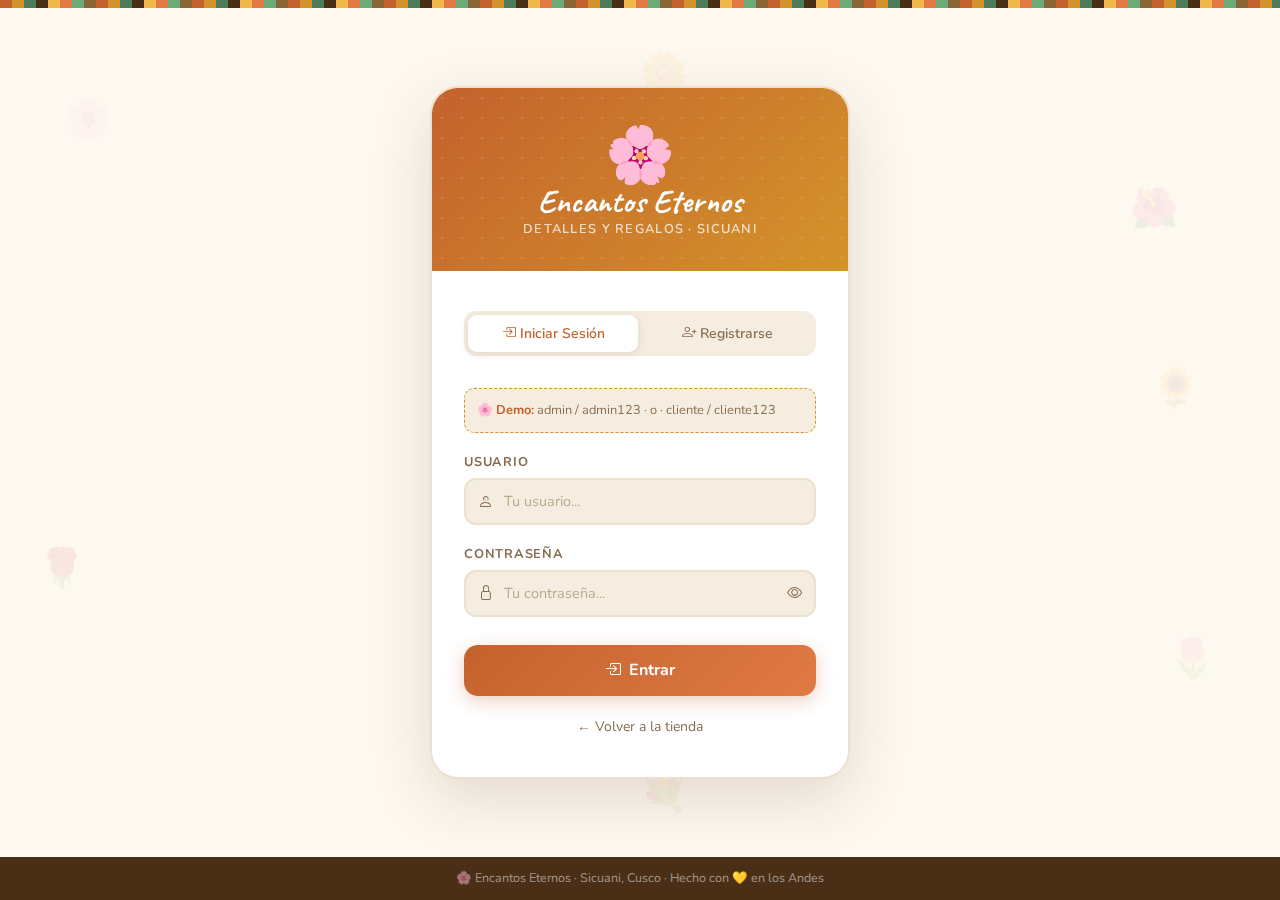
<file: frontend/login.html>
<!DOCTYPE html>
<html lang="es">
<head>
  <meta charset="UTF-8"/>
  <meta name="viewport" content="width=device-width, initial-scale=1.0"/>
  <title>Iniciar Sesión – Encantos Eternos</title>
  <link href="https://cdn.jsdelivr.net/npm/bootstrap@5.3.3/dist/css/bootstrap.min.css" rel="stylesheet"/>
  <link href="https://cdn.jsdelivr.net/npm/bootstrap-icons@1.11.3/font/bootstrap-icons.min.css" rel="stylesheet"/>
  <link href="https://fonts.googleapis.com/css2?family=Caveat:wght@400;600;700&family=Lora:ital,wght@0,400;0,600&family=Nunito:wght@300;400;600;700&display=swap" rel="stylesheet"/>
  <style>
    :root {
      --hueso: #fdf8f0; --hueso-2: #f5ede0; --hueso-3: #ede0cc;
      --terracota: #c4622d; --terra-dk: #a34e20; --terra-lt: #e07a45;
      --mostaza: #d4932a; --mostaza-lt: #f0b84a;
      --verde: #4a7c59; --verde-dk: #325a3e;
      --ocre: #8b6635; --marron: #4a2e15;
      --texto: #3d2810; --muted: #8a6e52;
    }
    *, *::before, *::after { box-sizing: border-box; margin: 0; }
    html { scroll-behavior: smooth; }
    body {
      font-family: 'Nunito', sans-serif;
      background: var(--hueso);
      min-height: 100vh;
      display: flex;
      flex-direction: column;
      overflow-x: hidden;
    }

    /* Andean stripe */
    .andean-top {
      height: 8px;
      background: repeating-linear-gradient(90deg,
        #c4622d 0,#c4622d 12px, #d4932a 12px,#d4932a 24px,
        #4a7c59 24px,#4a7c59 36px, #4a2e15 36px,#4a2e15 48px,
        #f0b84a 48px,#f0b84a 60px, #e07a45 60px,#e07a45 72px,
        #6aab7a 72px,#6aab7a 84px, #8b6635 84px,#8b6635 96px);
    }

    /* Background flores flotantes */
    .bg-flores {
      position: fixed; inset: 0; pointer-events: none; z-index: 0; overflow: hidden;
    }
    .bg-flor {
      position: absolute; font-size: clamp(1.5rem,3vw,3rem); opacity: .07;
      animation: floatBg 20s ease-in-out infinite;
    }

    .login-wrap {
      flex: 1; display: flex; align-items: center; justify-content: center;
      padding: 2rem 1rem; position: relative; z-index: 1;
    }

    .login-card {
      background: white;
      border-radius: 28px;
      border: 2.5px solid var(--hueso-3);
      box-shadow: 0 20px 60px rgba(78,46,21,.15);
      width: 100%; max-width: 420px;
      overflow: hidden;
      animation: slideUp .6s ease both;
    }

    .login-header {
      background: linear-gradient(135deg, var(--terracota) 0%, var(--mostaza) 100%);
      padding: 2.5rem 2rem 2rem;
      text-align: center;
      position: relative;
      overflow: hidden;
    }
    .login-header::before {
      content: '';
      position: absolute; inset: 0;
      background-image: radial-gradient(rgba(255,255,255,.15) 1px, transparent 1px);
      background-size: 20px 20px;
    }
    .login-logo { font-size: 3.5rem; line-height: 1; position: relative; z-index: 1; animation: wiggle 3s ease-in-out infinite; }
    .login-brand { font-family: 'Caveat', cursive; font-size: 2rem; font-weight: 700; color: white; line-height: 1.1; position: relative; z-index: 1; }
    .login-sub { font-size: .8rem; color: rgba(255,255,255,.75); letter-spacing: .1em; text-transform: uppercase; font-weight: 600; position: relative; z-index: 1; }

    .login-body { padding: 2.5rem 2rem; }

    .tab-selector {
      display: flex; background: var(--hueso-2); border-radius: 12px; padding: 4px;
      margin-bottom: 2rem; gap: 4px;
    }
    .tab-btn {
      flex: 1; padding: .5rem; border: none; border-radius: 9px; font-family: 'Nunito', sans-serif;
      font-size: .875rem; font-weight: 600; cursor: pointer; transition: all .25s;
      background: transparent; color: var(--muted);
    }
    .tab-btn.active {
      background: white; color: var(--terracota);
      box-shadow: 0 2px 8px rgba(78,46,21,.12);
    }

    .form-group { margin-bottom: 1.25rem; }
    .form-label-custom {
      display: block; font-size: .8rem; font-weight: 700; color: var(--muted);
      letter-spacing: .06em; text-transform: uppercase; margin-bottom: .4rem;
    }
    .input-wrap { position: relative; }
    .input-ico {
      position: absolute; left: .9rem; top: 50%; transform: translateY(-50%);
      color: var(--muted); font-size: .95rem; pointer-events: none;
    }
    .input-custom {
      width: 100%; background: var(--hueso-2); border: 2px solid var(--hueso-3);
      border-radius: 12px; padding: .65rem 1rem .65rem 2.4rem;
      font-family: 'Nunito', sans-serif; font-size: .9rem; color: var(--texto);
      transition: border-color .2s, box-shadow .2s; outline: none;
    }
    .input-custom:focus { border-color: var(--terracota); box-shadow: 0 0 0 3px rgba(196,98,45,.12); }
    .input-custom::placeholder { color: #bca88e; }
    .input-toggle {
      position: absolute; right: .9rem; top: 50%; transform: translateY(-50%);
      background: none; border: none; color: var(--muted); cursor: pointer; font-size: .95rem; padding: 0;
    }

    .btn-login-main {
      width: 100%; background: linear-gradient(135deg, var(--terracota), var(--terra-lt));
      color: white; border: none; border-radius: 14px; padding: .85rem;
      font-family: 'Nunito', sans-serif; font-size: 1rem; font-weight: 700;
      cursor: pointer; transition: all .25s; box-shadow: 0 5px 18px rgba(196,98,45,.3);
      margin-top: .5rem;
    }
    .btn-login-main:hover { transform: translateY(-2px); box-shadow: 0 8px 28px rgba(196,98,45,.4); }
    .btn-login-main:active { transform: translateY(0); }
    .btn-login-main:disabled { opacity: .7; cursor: not-allowed; transform: none; }

    .login-divider { text-align: center; color: var(--muted); font-size: .8rem; margin: 1.25rem 0; position: relative; }
    .login-divider::before, .login-divider::after {
      content: ''; position: absolute; top: 50%; width: 35%; height: 1px; background: var(--hueso-3);
    }
    .login-divider::before { left: 0; }
    .login-divider::after { right: 0; }

    .alert-custom {
      border-radius: 10px; padding: .75rem 1rem; font-size: .875rem; font-weight: 600;
      margin-bottom: 1rem; display: none; align-items: center; gap: .5rem;
    }
    .alert-error { background: #fef0ee; border: 1.5px solid #f5b8a8; color: var(--terra-dk); }
    .alert-success { background: #edf7f1; border: 1.5px solid #a8e0c0; color: var(--verde-dk); }

    .demo-hint {
      background: var(--hueso-2); border: 1.5px dashed var(--mostaza);
      border-radius: 10px; padding: .75rem; margin-bottom: 1.25rem;
      font-size: .8rem; color: var(--muted);
    }
    .demo-hint strong { color: var(--terracota); }

    .back-link {
      display: block; text-align: center; margin-top: 1.25rem;
      font-size: .875rem; color: var(--muted); text-decoration: none;
      transition: color .2s;
    }
    .back-link:hover { color: var(--terracota); }

    footer.login-footer {
      background: var(--marron); color: rgba(255,255,255,.5);
      text-align: center; padding: .75rem; font-size: .78rem; position: relative; z-index: 1;
    }
    footer.login-footer span { color: #f0b84a; }

    @keyframes slideUp {
      from { opacity: 0; transform: translateY(30px); }
      to { opacity: 1; transform: translateY(0); }
    }
    @keyframes wiggle {
      0%,100% { transform: rotate(0); }
      20% { transform: rotate(-8deg); }
      40% { transform: rotate(8deg); }
      60% { transform: rotate(-4deg); }
      80% { transform: rotate(4deg); }
    }
    @keyframes floatBg {
      0%,100% { transform: translateY(0) rotate(0); }
      33% { transform: translateY(-20px) rotate(10deg); }
      66% { transform: translateY(-10px) rotate(-5deg); }
    }
  </style>
</head>
<body>

  <div class="andean-top"></div>

  <!-- Flores de fondo -->
  <div class="bg-flores" aria-hidden="true">
    <div class="bg-flor" style="top:10%;left:5%;animation-delay:0s">🌸</div>
    <div class="bg-flor" style="top:20%;right:8%;animation-delay:-3s">🌺</div>
    <div class="bg-flor" style="top:60%;left:3%;animation-delay:-6s">🌹</div>
    <div class="bg-flor" style="top:70%;right:5%;animation-delay:-9s">🌷</div>
    <div class="bg-flor" style="top:40%;left:90%;animation-delay:-12s">🌻</div>
    <div class="bg-flor" style="top:85%;left:50%;animation-delay:-15s">💐</div>
    <div class="bg-flor" style="top:5%;left:50%;animation-delay:-18s">🌼</div>
  </div>

  <div class="login-wrap">
    <div class="login-card">
      <div class="login-header">
        <div class="login-logo">🌸</div>
        <div class="login-brand">Encantos Eternos</div>
        <div class="login-sub">Detalles y Regalos · Sicuani</div>
      </div>

      <div class="login-body">
        <!-- Tabs -->
        <div class="tab-selector">
          <button class="tab-btn active" id="tabLogin" onclick="switchTab('login')">
            <i class="bi bi-box-arrow-in-right me-1"></i>Iniciar Sesión
          </button>
          <button class="tab-btn" id="tabRegister" onclick="switchTab('register')">
            <i class="bi bi-person-plus me-1"></i>Registrarse
          </button>
        </div>

        <!-- Alerta -->
        <div class="alert-custom alert-error" id="alertError">
          <i class="bi bi-exclamation-circle"></i>
          <span id="alertErrorMsg">Error</span>
        </div>
        <div class="alert-custom alert-success" id="alertSuccess">
          <i class="bi bi-check-circle"></i>
          <span id="alertSuccessMsg">¡Éxito!</span>
        </div>

        <!-- Demo hint -->
        <div class="demo-hint" id="demoHint">
          🌸 <strong>Demo:</strong> admin / admin123 · o · cliente / cliente123
        </div>

        <!-- Formulario Login -->
        <form id="formLogin" onsubmit="handleLogin(event)">
          <div class="form-group">
            <label class="form-label-custom">Usuario</label>
            <div class="input-wrap">
              <i class="bi bi-person input-ico"></i>
              <input type="text" class="input-custom" id="loginUser" placeholder="Tu usuario..." required autocomplete="username"/>
            </div>
          </div>
          <div class="form-group">
            <label class="form-label-custom">Contraseña</label>
            <div class="input-wrap">
              <i class="bi bi-lock input-ico"></i>
              <input type="password" class="input-custom" id="loginPass" placeholder="Tu contraseña..." required autocomplete="current-password"/>
              <button type="button" class="input-toggle" onclick="togglePass('loginPass',this)">
                <i class="bi bi-eye"></i>
              </button>
            </div>
          </div>
          <button type="submit" class="btn-login-main" id="btnLogin">
            <i class="bi bi-box-arrow-in-right me-2"></i>Entrar
          </button>
        </form>

        <!-- Formulario Registro -->
        <form id="formRegister" onsubmit="handleRegister(event)" style="display:none;">
          <div class="form-group">
            <label class="form-label-custom">Nombre completo</label>
            <div class="input-wrap">
              <i class="bi bi-person-heart input-ico"></i>
              <input type="text" class="input-custom" id="regNombre" placeholder="Tu nombre..." required/>
            </div>
          </div>
          <div class="form-group">
            <label class="form-label-custom">Usuario</label>
            <div class="input-wrap">
              <i class="bi bi-at input-ico"></i>
              <input type="text" class="input-custom" id="regUser" placeholder="Elige un usuario..." required autocomplete="username"/>
            </div>
          </div>
          <div class="form-group">
            <label class="form-label-custom">Contraseña</label>
            <div class="input-wrap">
              <i class="bi bi-lock input-ico"></i>
              <input type="password" class="input-custom" id="regPass" placeholder="Elige una contraseña..." required autocomplete="new-password"/>
              <button type="button" class="input-toggle" onclick="togglePass('regPass',this)">
                <i class="bi bi-eye"></i>
              </button>
            </div>
          </div>
          <button type="submit" class="btn-login-main" id="btnRegister">
            <i class="bi bi-person-check me-2"></i>Crear cuenta
          </button>
          <p style="font-size:.78rem;color:var(--muted);text-align:center;margin-top:.75rem;">
            Las cuentas nuevas se crean como cliente. Para acceso admin, contacta al administrador.
          </p>
        </form>

        <a href="index.html" class="back-link">← Volver a la tienda</a>
      </div>
    </div>
  </div>

  <footer class="login-footer">
    🌸 Encantos Eternos · Sicuani, Cusco · Hecho con <span>💛</span> en los Andes
  </footer>

  <script src="../backend/auth.js"></script>
  <script>
    // Redirigir si ya hay sesión
    if (window.auth && window.auth.isLoggedIn()) {
      const session = window.auth.getSession();
      window.location.href = session.rol === 'admin' ? 'dashboard.html' : 'index.html';
    }

    function switchTab(tab) {
      const isLogin = tab === 'login';
      document.getElementById('tabLogin').classList.toggle('active', isLogin);
      document.getElementById('tabRegister').classList.toggle('active', !isLogin);
      document.getElementById('formLogin').style.display = isLogin ? '' : 'none';
      document.getElementById('formRegister').style.display = isLogin ? 'none' : '';
      document.getElementById('demoHint').style.display = isLogin ? '' : 'none';
      hideAlerts();
    }

    function handleLogin(e) {
      e.preventDefault();
      hideAlerts();
      const usuario = document.getElementById('loginUser').value.trim();
      const password = document.getElementById('loginPass').value;
      const btn = document.getElementById('btnLogin');
      btn.disabled = true;
      btn.innerHTML = '<span class="spinner-border spinner-border-sm me-2"></span>Entrando...';

      setTimeout(() => {
        const result = window.auth.login(usuario, password);
        if (result.success) {
          showSuccess('¡Bienvenida/o! Redirigiendo… 🌸');
          setTimeout(() => {
            window.location.href = result.user.rol === 'admin' ? 'dashboard.html' : 'index.html';
          }, 1000);
        } else {
          showError(result.error);
          btn.disabled = false;
          btn.innerHTML = '<i class="bi bi-box-arrow-in-right me-2"></i>Entrar';
        }
      }, 600);
    }

    function handleRegister(e) {
      e.preventDefault();
      hideAlerts();
      const nombre = document.getElementById('regNombre').value.trim();
      const usuario = document.getElementById('regUser').value.trim();
      const password = document.getElementById('regPass').value;

      if (password.length < 6) { showError('La contraseña debe tener al menos 6 caracteres'); return; }

      // Auto-login temporal para registro de cliente (no admin)
      const users = JSON.parse(localStorage.getItem('encantos_users') || '[]');
      if (users.find(u => u.usuario === usuario)) {
        showError('Ese usuario ya existe, elige otro'); return;
      }
      users.push({ usuario, password, nombre, rol: 'cliente' });
      localStorage.setItem('encantos_users', JSON.stringify(users));

      showSuccess('¡Cuenta creada! Iniciando sesión… 🌷');
      window.auth.login(usuario, password);
      setTimeout(() => { window.location.href = 'index.html'; }, 1200);
    }

    function togglePass(inputId, btn) {
      const input = document.getElementById(inputId);
      const isPass = input.type === 'password';
      input.type = isPass ? 'text' : 'password';
      btn.innerHTML = `<i class="bi bi-eye${isPass ? '-slash' : ''}"></i>`;
    }

    function showError(msg) {
      const el = document.getElementById('alertError');
      document.getElementById('alertErrorMsg').textContent = msg;
      el.style.display = 'flex';
      setTimeout(() => el.style.display = 'none', 5000);
    }

    function showSuccess(msg) {
      const el = document.getElementById('alertSuccess');
      document.getElementById('alertSuccessMsg').textContent = msg;
      el.style.display = 'flex';
    }

    function hideAlerts() {
      document.getElementById('alertError').style.display = 'none';
      document.getElementById('alertSuccess').style.display = 'none';
    }
  </script>
</body>
</html>
</file>
